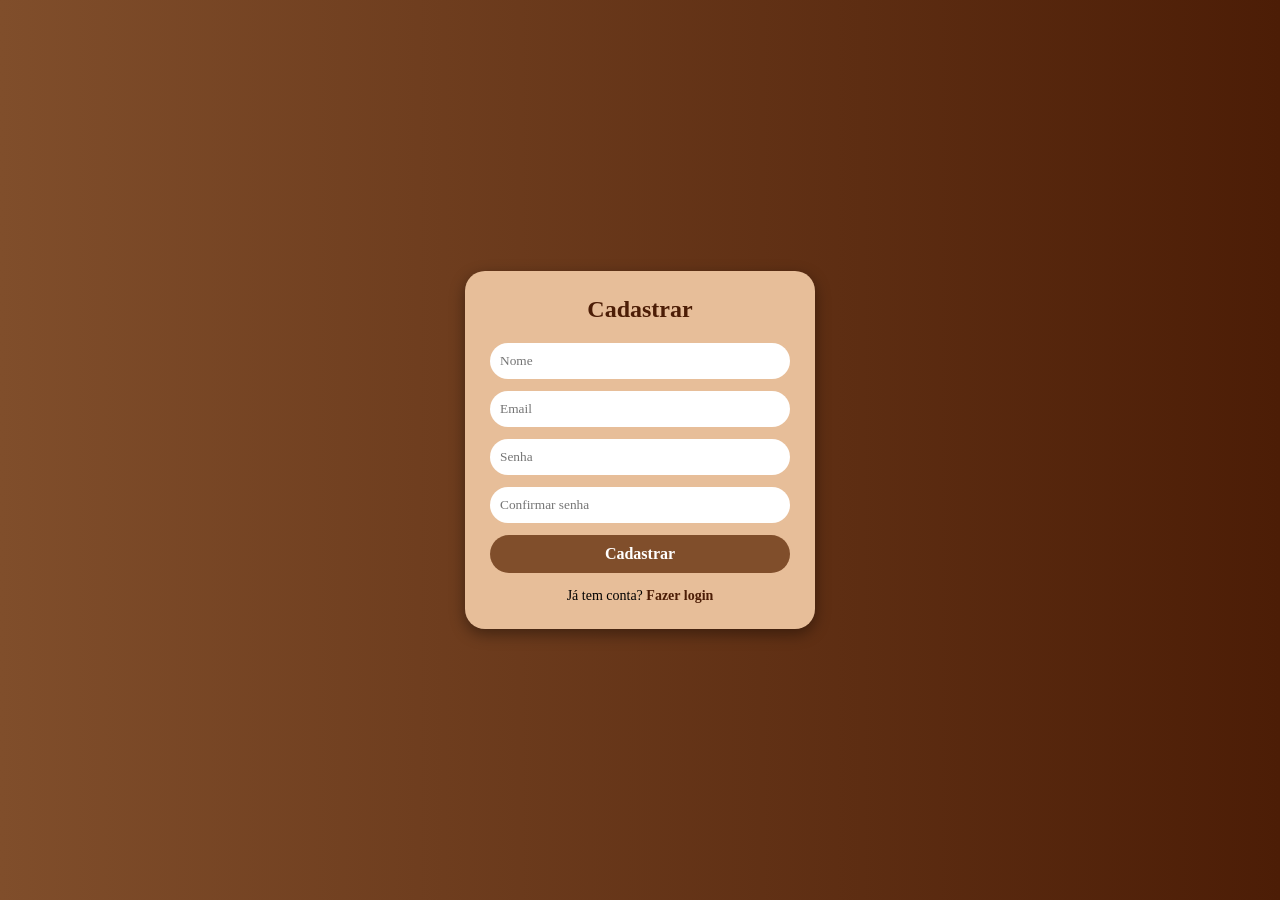
<file: paginas/cadastro.html>
<!DOCTYPE html>
<html lang="pt-br">
<head>
<meta charset="UTF-8">
<meta name="viewport" content="width=device-width, initial-scale=1.0">
<title>Cadastro</title>
<link rel="stylesheet" href="../estilo/cadastro.css">


</head>

<body>

<div class="caixa">

  <h2>Cadastrar</h2>

  <form action="index.html">

    <input type="text" placeholder="Nome" required>

    <input type="email" placeholder="Email" required>

    <input type="password" placeholder="Senha" required>

    <input type="password" placeholder="Confirmar senha" required>

    <button type="submit">Cadastrar</button>

  </form>

  <div class="link">
    Já tem conta?
    <a href="login.html">Fazer login</a>
  </div>

</div>

</body>
</html>
</file>
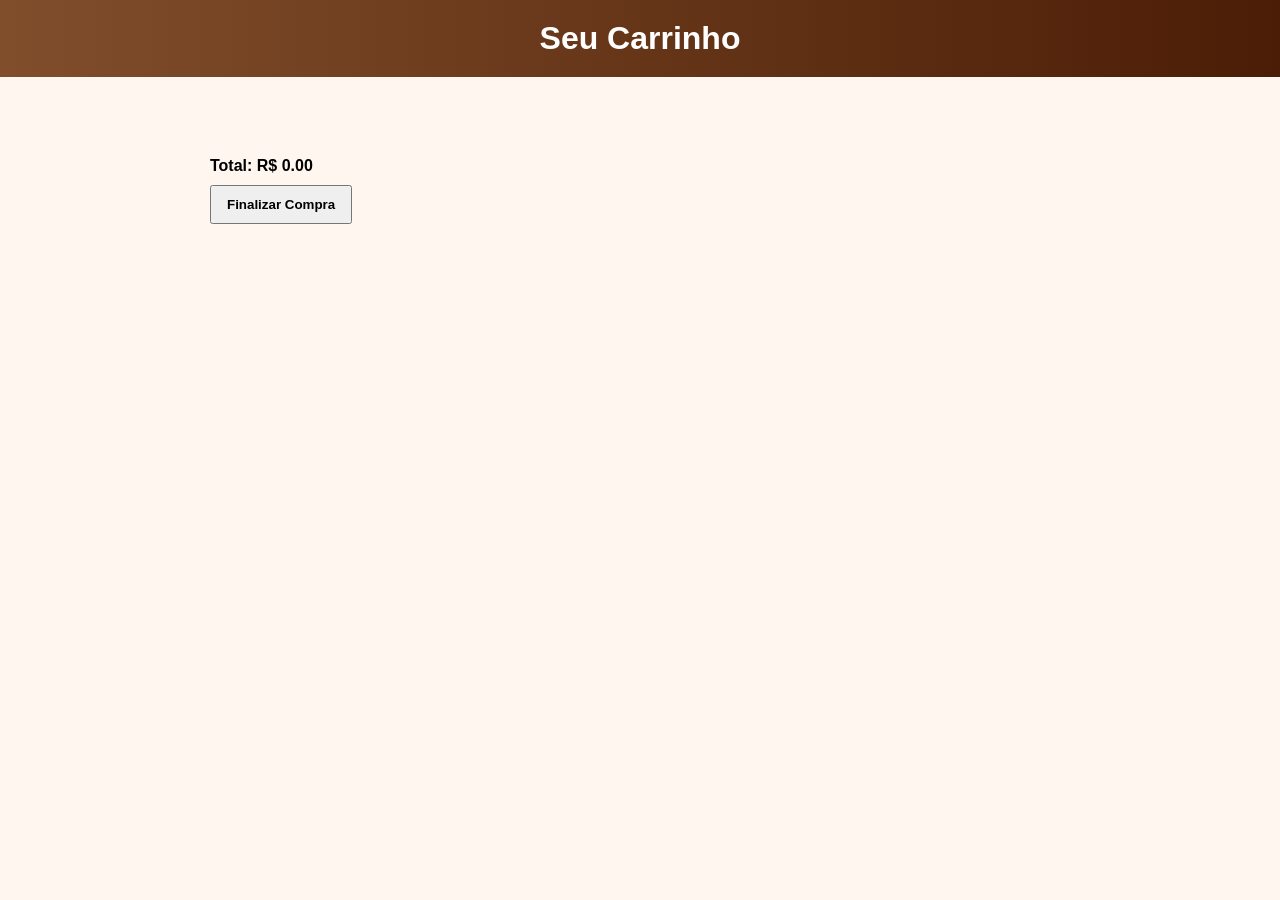
<file: paginas/carrinho.html>
<!DOCTYPE html>
<html lang="pt-br">
<head>
  <meta charset="UTF-8">
  <meta name="viewport" content="width=device-width, initial-scale=1.0">

  <link rel="stylesheet" href="../estilo/carrinho.css">

  <title>Carrinho - Bronce</title>
</head>

<body>

<header>
  <h1>Seu Carrinho</h1>
</header>

<section class="carrinho-container">

  <ul id="listaCarrinho"></ul>


</section>

<script src="../js/script.js"></script>

</body>
</html>
</file>
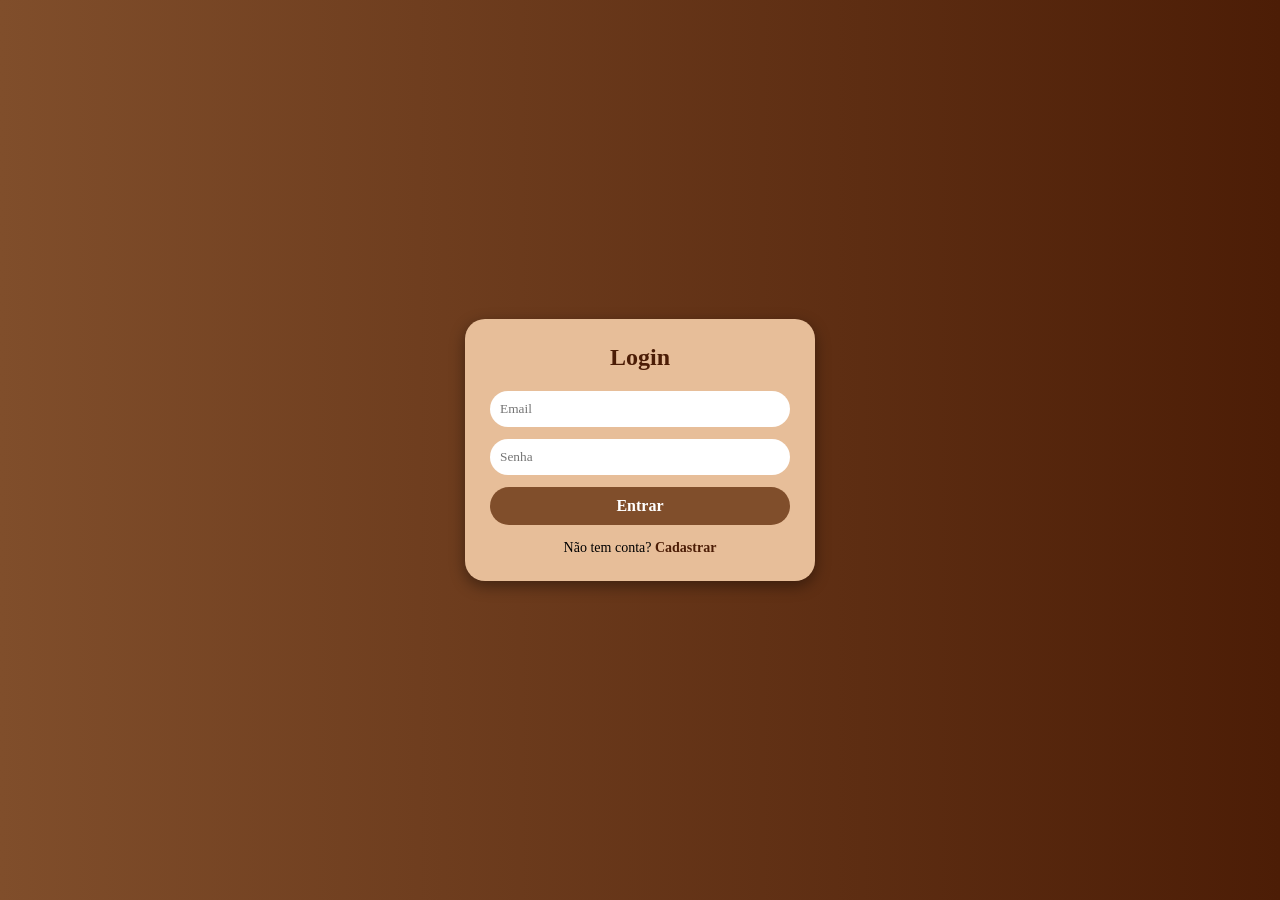
<file: paginas/login.html>
<!DOCTYPE html>
<html lang="pt-br">
<head>

  <meta charset="UTF-8">
  <meta name="viewport" content="width=device-width, initial-scale=1.0">
 <link rel="stylesheet" href="../estilo/login.css">

  <title>Login</title>

 
</head>

<body>

  <div class="caixa">

    <h2>Login</h2>

    <form id="formLogin">

      <input 
        type="email" 
        id="email"
        placeholder="Email" 
        required
      >

      <input 
        type="password" 
        id="senha"
        placeholder="Senha" 
        required
      >

      <button type="submit">Entrar</button>

    </form>

    <div class="link">
      Não tem conta?
      <a href="cadastro.html">Cadastrar</a>
    </div>

  </div>

  <script src="../js/script.js"></script>
</body>
</html>
</file>
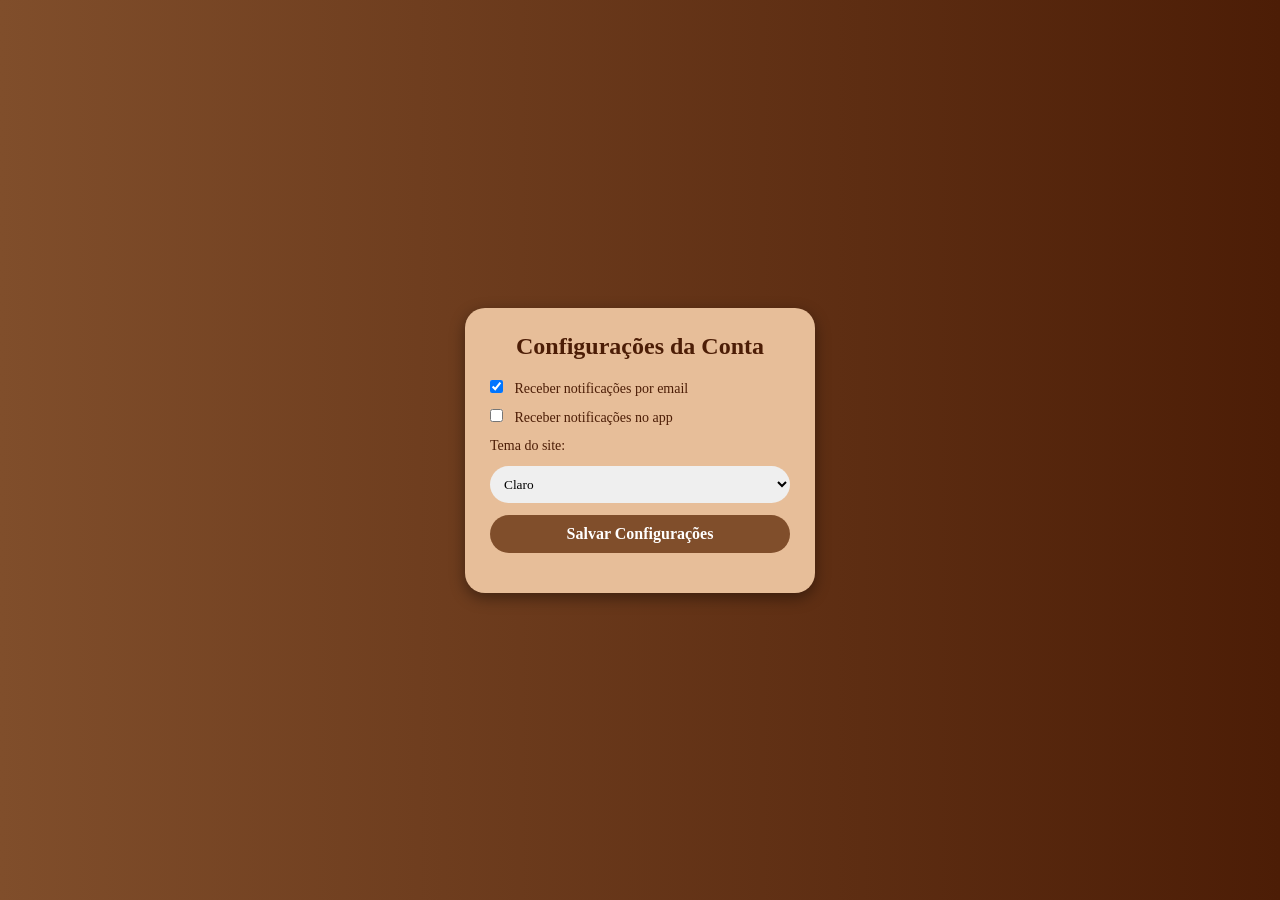
<file: paginas/notificacao.html>
<!DOCTYPE html>
<html lang="pt-br">
<head>
  <meta charset="UTF-8">
  <meta name="viewport" content="width=device-width, initial-scale=1.0">
  <title>Configurações</title>
 <link rel="stylesheet" href="../estilo/not.css">
</head>
<body>

  <div class="caixa">
    <h2>Configurações da Conta</h2>

    <label>
      <input type="checkbox" id="notificacoesEmail">
      Receber notificações por email
    </label>

    <label>
      <input type="checkbox" id="notificacoesApp">
      Receber notificações no app
    </label>

    <label for="tema">Tema do site:</label>
    <select id="tema">
      <option value="claro">Claro</option>
      <option value="escuro">Escuro</option>
    </select>

    <button id="btnSalvar">Salvar Configurações</button>

    <div id="mensagem"></div>
  </div>

  <script>
 
    let usuario = {
      notificacoesEmail: true,
      notificacoesApp: false,
      tema: "claro"
    };

    function preencherConfiguracoes() {
      document.getElementById("notificacoesEmail").checked = usuario.notificacoesEmail;
      document.getElementById("notificacoesApp").checked = usuario.notificacoesApp;
      document.getElementById("tema").value = usuario.tema;
    }

    function atualizarConfiguracoes() {
      usuario.notificacoesEmail = document.getElementById("notificacoesEmail").checked;
      usuario.notificacoesApp = document.getElementById("notificacoesApp").checked;
      usuario.tema = document.getElementById("tema").value;

      document.getElementById("mensagem").innerText = "Configurações salvas com sucesso!";
      console.log("Dados atualizados do usuário:", usuario);
    }

    document.getElementById("btnSalvar").addEventListener("click", atualizarConfiguracoes);

    preencherConfiguracoes();
  </script>

<script src="../js/not.js"></script>
</body>
</html>
</file>
<file: estilo/cadastro.css>
* {
  margin: 0;
  padding: 0;
  box-sizing: border-box;
  font-family: Georgia, 'Times New Roman', Times, serif;
}

body {
  background: linear-gradient(to right, #804e2b, #4c1d06);
  height: 100vh;

  display: flex;
  justify-content: center;
  align-items: center;
}

.caixa {
  background-color: #e7be99;
  padding: 25px;
  border-radius: 20px;
  width: 90%;
  max-width: 350px;

  box-shadow: 0 5px 15px rgba(0,0,0,0.4);
  text-align: center;
}

.caixa h2 {
  margin-bottom: 20px;
  color: #4c1d06;
}

input {
  width: 100%;
  padding: 10px;
  margin-bottom: 12px;

  border-radius: 20px;
  border: none;
  outline: none;
}

button {
  width: 100%;
  padding: 10px;

  background-color: #804e2b;
  color: white;

  border: none;
  border-radius: 20px;
  cursor: pointer;

  font-size: 16px;
  font-weight: bold;

  transition: 0.2s;
}

button:hover {
  background-color: #d28a24;
}

.link {
  margin-top: 15px;
  font-size: 14px;
}

.link a {
  color: #4c1d06;
  font-weight: bold;
  text-decoration: none;
}

.link a:hover {
  text-decoration: underline;
}
</file>
<file: estilo/carrinho.css>
* {
  margin: 0;
  padding: 0;
  box-sizing: border-box;
   font-family: 'Montserrat', sans-serif;
}

body {
  background-color: #fff6ef;
}



header {
  background: linear-gradient(to right, #804e2b, #4c1d06);
  color: white;
  padding: 20px;
  text-align: center;
}



.carrinho-container {
  max-width: 900px;
  margin: 40px auto;
  padding: 20px;
}



.item-carrinho {
  display: flex;
  align-items: center;
  justify-content: space-between;
  background-color: #ffffff;
  padding: 20px;
  border-radius: 15px;
  box-shadow: 0 4px 10px rgba(0,0,0,0.1);
  margin-bottom: 20px;
}

.item-carrinho img {
  width: 120px;
  border-radius: 10px;
}

.info {
  flex: 1;
  margin-left: 20px;
}

.info h2 {
  color: #804e2b;
  margin-bottom: 10px;
}

.info p {
  font-weight: bold;
  color: #d28a24;
  margin-bottom: 15px;
}



.quantidade {
  display: flex;
  align-items: center;
  gap: 10px;
}

.quantidade button {
  background-color: #e7be99;
  border: none;
  padding: 5px 12px;
  border-radius: 8px;
  cursor: pointer;
  font-weight: bold;
}

.quantidade button:hover {
  background-color: #d28a24;
  color: white;
}


.remover button {
  background-color: transparent;
  border: 2px solid #804e2b;
  padding: 8px 15px;
  border-radius: 10px;
  cursor: pointer;
  font-weight: bold;
  color: #804e2b;
}

.remover button:hover {
  background-color: #804e2b;
  color: white;
}


.resumo {
  text-align: right;
  margin-top: 30px;
}

.resumo h3 {
  margin-bottom: 15px;
  color: #4c1d06;
}

.finalizar {
  background: linear-gradient(135deg, #804e2b, #d28a24);
  color: white;
  border: none;
  padding: 12px 30px;
  border-radius: 25px;
  cursor: pointer;
  font-weight: bold;
  transition: 0.3s;
}

.finalizar:hover {
  transform: scale(1.05);
}
</file>
<file: estilo/login.css>
* {
  margin: 0;
  padding: 0;
  box-sizing: border-box;
  font-family: Georgia, 'Times New Roman', Times, serif;
}

body {
  background: linear-gradient(to right, #804e2b, #4c1d06);
  height: 100vh;

  display: flex;
  justify-content: center;
  align-items: center;
}

.caixa {
  background-color: #e7be99;
  padding: 25px;
  border-radius: 20px;

  width: 90%;
  max-width: 350px;

  box-shadow: 0 5px 15px rgba(0,0,0,0.4);
  text-align: center;
}

.caixa h2 {
  margin-bottom: 20px;
  color: #4c1d06;
}

input {
  width: 100%;
  padding: 10px;
  margin-bottom: 12px;

  border-radius: 20px;
  border: none;
  outline: none;
}

button {
  width: 100%;
  padding: 10px;

  background-color: #804e2b;
  color: white;

  border: none;
  border-radius: 20px;
  cursor: pointer;

  font-size: 16px;
  font-weight: bold;

  transition: 0.2s;
}

button:hover {
  background-color: #d28a24;
}

.link {
  margin-top: 15px;
  font-size: 14px;
}

.link a {
  color: #4c1d06;
  font-weight: bold;
  text-decoration: none;
}

.link a:hover {
  text-decoration: underline;
}
</file>
<file: estilo/not.css>
* {
      margin: 0;
      padding: 0;
      box-sizing: border-box;
      font-family: Georgia, 'Times New Roman', Times, serif;
    }

    body {
      background: linear-gradient(to right, #804e2b, #4c1d06);
      height: 100vh;

      display: flex;
      justify-content: center;
      align-items: center;
    }

    .caixa {
      background-color: #e7be99;
      padding: 25px;
      border-radius: 20px;
      width: 90%;
      max-width: 350px;

      box-shadow: 0 5px 15px rgba(0,0,0,0.4);
      text-align: center;
    }

    .caixa h2 {
      margin-bottom: 20px;
      color: #4c1d06;
    }

    label {
      display: block;
      margin-bottom: 12px;
      color: #4c1d06;
      font-size: 14px;
      text-align: left;
    }

    input[type="checkbox"] {
      margin-right: 8px;
    }

    select, input[type="text"], input[type="number"] {
      width: 100%;
      padding: 10px;
      margin-bottom: 12px;
      border-radius: 20px;
      border: none;
      outline: none;
    }

    button {
      width: 100%;
      padding: 10px;

      background-color: #804e2b;
      color: white;

      border: none;
      border-radius: 20px;
      cursor: pointer;

      font-size: 16px;
      font-weight: bold;

      transition: 0.2s;
    }

    button:hover {
      background-color: #d28a24;
    }

    #mensagem {
      margin-top: 15px;
      font-weight: bold;
      color: green;
    }
</file>
